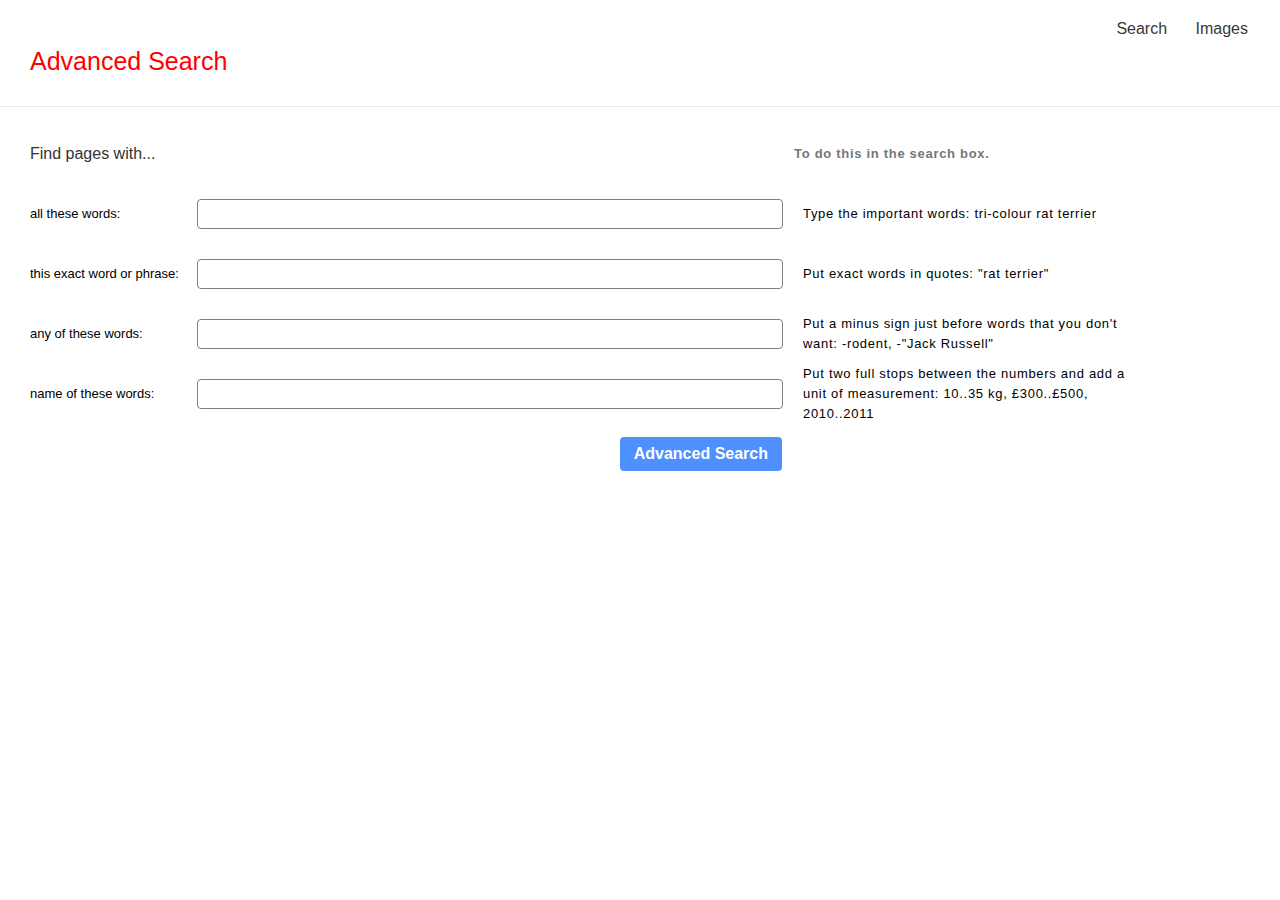
<file: advance.html>
<!DOCTYPE html>
<html lang="en">
    <head>
        <meta charset="UTF-8">
        <meta name="viewport" content="width=device-width, initial-scale=1.0">
        <title>Advance Search</title>
        <link rel="stylesheet" href="style.css">
    </head>
    <body>
        <div id="links">
            <a href="index.html">Search</a>
            <a href="image.html">Images</a>
        </div>

        <h1>Advanced Search</h1>
        <form action="https://www.google.com/search">
            <div id="header-form">
                <article>Find pages with...</article>
                <p id="input-size"></p>
                <p>To do this in the search box.</p>
            </div>
            <div>
                <label>all these words:</label>
                <input type="text" name="as_q">
                <p>Type the important words: tri-colour rat terrier</p>
            </div>
            <div>
                <label>this exact word or phrase:</label>
                <input type="text" name="as_epq">
                <p>Put exact words in quotes: "rat terrier"</p>
            </div>
            <div>
                <label>any of these words:</label>
            <input type="text" name="as_oq">
            <p>Put a minus sign just before words that you don't want: -rodent, -"Jack Russell"</p>
            </div>
            <div>
                <label>name of these words:</label>
                <input type="text" name="as_eq">
                <p>Put two full stops between the numbers and add a unit of measurement: 10..35 kg, £300..£500, 2010..2011</p>
            </div>
            
           <div id="btn">
            <label></label>
            <div>
                <input type="submit" value="Advanced Search">
            </div>
            <p></p>
           </div>
        </form>
    </body>
</html>
</file>
<file: style.css>
*{
    font-family: Arial, Helvetica, sans-serif;
}

body{
    margin: 0;
}

#links{
    position: absolute;
    top: 20px;
    right: 20px;
}

#links a{
    padding: 12px;
    font-size: 16px;
    text-decoration: none;
    color: #3a3838;
}

#links a:hover{
    color: rgb(28, 27, 27);
    text-decoration: underline;
}

h1{
    font-size: 25px;
    border-bottom: 1px solid #ebebeb ;
    padding: 30px;
    color: red;
    font-weight: 200;
   
}

#input-size{
    width: 570px;
}

form div{
    display: flex;
    align-items: center;
    height: 60px;
    margin-left: 30px;
    margin-right: 35px;
    
}

form div label{
    font-size: 13px;
    line-height: 20px;
    min-width: 167px;
    
}


form div input{
    font-size: 16px;
    height: 26px;
    width: 570px;
    outline: none;
    border-radius: 4px;
    border: 1px solid gray;
    padding-left: 12px;
}

form div input:hover,form div input:focus{
    border: 2px solid #3079ed;
}

form >div >p{
    line-height: 20px;
    width: 350px;
    font-size: 13px;
    letter-spacing: 0.7px;
    margin-left: 20px;
}

#btn div{
    display: flex;
    justify-content: end;
    margin: 0%;
    width: 585px;
}

input[type="submit"]{
    display: flex;
    color: #fff;
    width: auto;
    align-items: end;
    background-color: #4d90fe;
    border: 2px solid #4d90fe;
    font-weight: 600;
    padding: 6px 12px 24px 12px;


}

input[type="submit"]:hover{
    border: 2px solid #3079ed;
    background-image: linear-gradient(top,#4d90fe,#4787ed);;
}


#header-form article{
    color:#333;
    font-weight: 400;
    margin-left: 0%;
    width: 167px;
}

#header-form p:nth-child(3){
    color: #777;
    font-weight: bold;
    margin-left: 7px;
}

@media (width<1055px) {
    #header-form p:nth-child(3),form > div >p{
        display: none;
    }
}

@media(width<415px){
    form div{
        flex-direction: column;
        margin: 20px 10px;
    }

    form div input{
        width: 70%;
    }
    form div label{
        margin-left: -50px;
        padding-bottom: 5px;
        text-align: left;
    }

}
</file>
